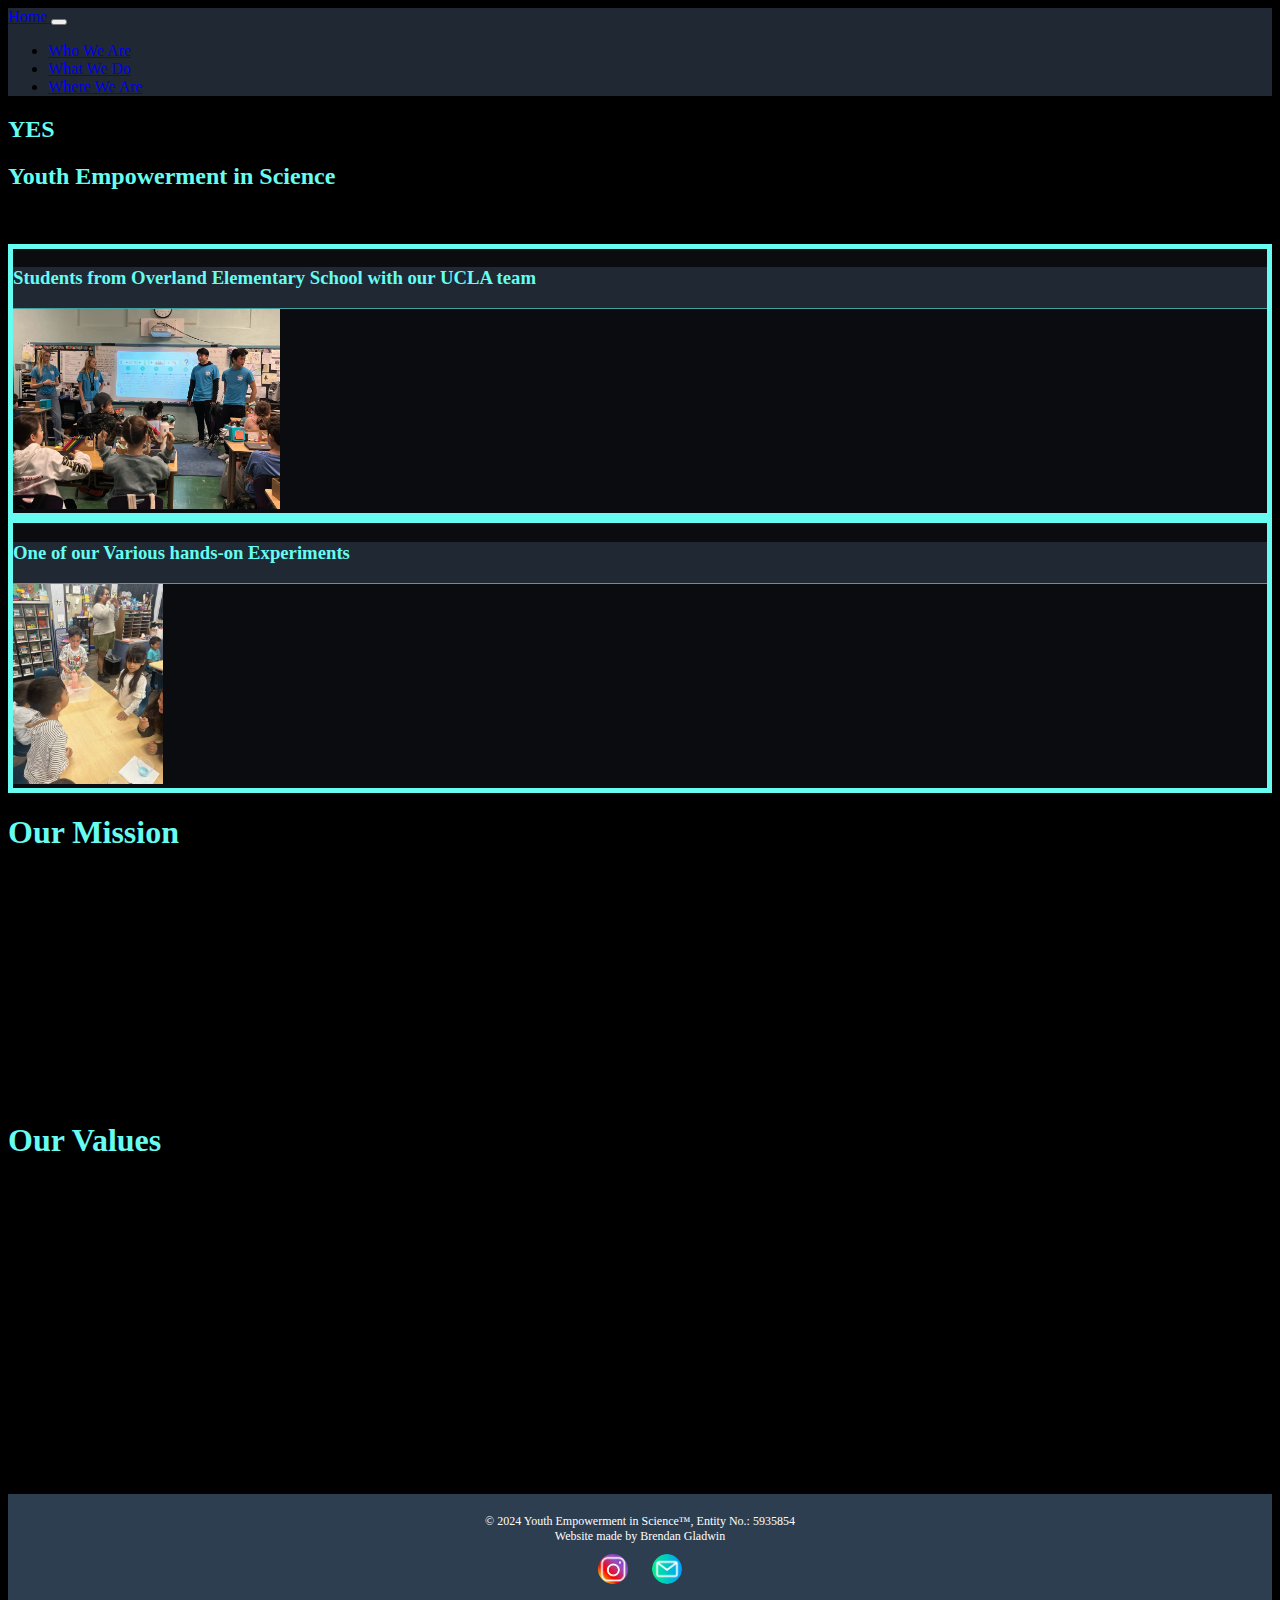
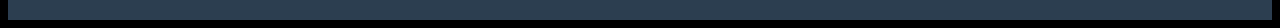
<file: index.html>
<!DOCTYPE html>

<html lang="en">
<head>
    <title>Yes National's Website</title>
    <meta charset="UTF-8">
    <link href="styles.css" rel="stylesheet">
    <!--Bootstrap css inserted here-->
    <link href="https://cdn.jsdelivr.net/npm/bootstrap@5.2.3/dist/css/bootstrap.min.css" rel="stylesheet" integrity="sha384-rbsA2VBKQhggwzxH7pPCaAqO46MgnOM80zW1RWuH61DGLwZJEdK2Kadq2F9CUG65" crossorigin="anonymous">
        

</head>

<body style="background-color:black;">

<!--Nav-bar tabs-->

<nav class="navbar navbar-expand-md navbar-dark ">
    <div class="container-xxl">
        <a class= "navbar-brand" href="#">
            <span class="fw-bold text-secondary">Home</span>
        </a>
        <button class="navbar-toggler bg-primary" type="button" data-bs-toggle="collapse" 
        data-bs-target="#main-nav" aria-controls="main-nav" aria-expanded="false" 
        aria-label="toggle navigation">
            <span class="navbar-toggler-icon"></span>
        </button>
        
        <div class="collapse navbar-collapse justify-content-end align-center" id="main-nav">
            <ul class="navbar-nav text-end">
                <li class="navitem">
                    <a class="nav-link text-primary" href="whoweare.html">Who We Are</a>
                </li>
                <li class="navitem">
                    <a class="nav-link text-primary" href="whatwedo.html"> What We Do </a>
                </li>
                <li class="navitem">
                    <a class="nav-link text-primary" href="whereweare.html"> Where We Are </a>
                </li>
            </ul>
        </div> 
    </div>
</nav>

<section class="mt-5 bg-blue">
    <!--Title of the page-->
    <div class="row my-5">
        <div class="col-12 text-center">
            <h2 style="color:#66fcf1;" class="display-1">YES</h2>
            <h2 style="color:#66fcf1">Youth Empowerment in Science</h2>
            <p class="text-muted">Inspiring The Next Generation of scientists</p>
        </div>
    </div>

    <!--Cards in the below row-->


<div class="row my-5 justify-content-center align-items-center">
    <!-- First Card -->
    <div class="col-8 col-md-6 col-lg-5 col-xl-5 m-3">
        <div class="card custom-card border-5">
            <div class="card-header text-center">
                <h3>Students from Overland Elementary School with our UCLA team</h3>
            </div>
            <div class="card-body text-center py-4">
                <img class="cardimage" src="Present.jpeg" alt="Image of children we teach">
            </div>
        </div>
    </div>
    <!-- Second Card -->
    <div class="col-8 col-md-6 col-lg-5 col-xl-5">
        <div class="card custom-card border-5">
            <div class="card-header text-center">
                <h3>One of our Various hands-on Experiments</h3>
            </div>
            <div class="card-body text-center py-4">
                <img class="cardimage" src="Toothpaste.jpeg" alt="Image of one of our experiments">
            </div>
        </div>
    </div>
</div>


<div class="row justify-content-center">
<!--Our Mission-->
    <div class="col-12 col-md-10">
        <div class="p-3">
            <h1 class="header">Our Mission</h1>
            <br>
            <p class="text-muted">At the heart of our endeavor lies a bold mission: to ignite the flames of curiosity and ambition in the minds of the next generation of scientists. Through our innovative and engaging workshops, crafted and led entirely by passionate college students, we strive to do much more than just teach scientific concepts. Our ultimate aim is to instill in young minds the belief that they hold within them the power to achieve anything they dream of.</p>
            <p class="text-muted">Every workshop we conduct is a testament to our dedication to inspiring and empowering budding scientists around the world. We understand that the journey towards a career in science can often seem daunting, especially for those who may not have access to the resources or guidance needed to navigate them. That's why we go above and beyond to create an environment where students not only learn about the wonders of science but also feel encouraged to explore their own potential within it.</p>
            <p class="text-muted">Central to our philosophy is the belief that diversity drives innovation. We actively seek to reach out to students from all walks of life, regardless of their background or circumstances. By celebrating human experience and showcasing the many ways in which science intersects with our daily lives, we hope to inspire a new generation of scientists who reflect the diverse perspectives and talents of our global community.</p>
        </div>
    </div>

<!--Our Values-->
    <div class="col-12 col-md-10 mb-1">
        <div class="p-3">
            <h1 class="header">Our Values</h1>
            <br>
            <p class="text-muted">Ensuring equal opportunity is at the core of our mission. We firmly believe that every child, regardless of their background or circumstances, deserves access to a quality education. We are committed to identifying and dismantling educational disparities wherever they may exist.</p>
            <p class="text-muted">Our dedication to equal opportunity permeates every aspect of our work. From the design of our workshops to the selection of our outreach locations, we prioritize reaching those who are often marginalized or underserved by traditional educational systems. We recognize that systemic barriers such as socioeconomic status, geographic location, and cultural factors can all contribute to disparities in access to education. That's why we proactively seek out partnerships and collaborations with organizations and communities that share our commitment to leveling the playing field for all students.</p>
            <p class="text-muted">In our pursuit of educational equity, we are acutely aware that addressing disparities requires more than just good intentions—it demands concrete action and sustained advocacy. That's why we invest time and resources into researching and understanding the root causes of educational inequities, so that we can develop targeted strategies for intervention and support.</p>
            <p class="text-muted">At the heart of our efforts lies a simple yet profound belief: that the potential for greatness resides within every child, waiting to be unlocked through the power of education. By working together to eliminate barriers and create pathways to success, we can ensure that every child on our planet has the opportunity to fulfill their dreams and contribute their unique talents to the world.</p>
        </div>
    </div>
</div><br><br>



<!--Footer which includes instagram and email links + my trademark-->

<footer class="footer">
    <div class="footer-content">
        <p>&copy; 2024 Youth Empowerment in Science™, Entity No.: 5935854</p>
        <p>Website made by Brendan Gladwin</p>
        <ul class="social-links">
            <li><a href="instagram.com/yesatucla"><img src="images.jpg" alt="Instagram"></a></li>
            <li><a href="mailto:yesnationals@gmail.com"><img src="1177437.png" alt="Email"></a></li>
        </ul>
    </div>
</footer>




    <!--Bootstrap Java addd here-->
    <script src="https://cdn.jsdelivr.net/npm/bootstrap@5.2.3/dist/js/bootstrap.bundle.min.js" integrity="sha384-kenU1KFdBIe4zVF0s0G1M5b4hcpxyD9F7jL+jjXkk+Q2h455rYXK/7HAuoJl+0I4" crossorigin="anonymous"></script>
</body>

</html>
</file>
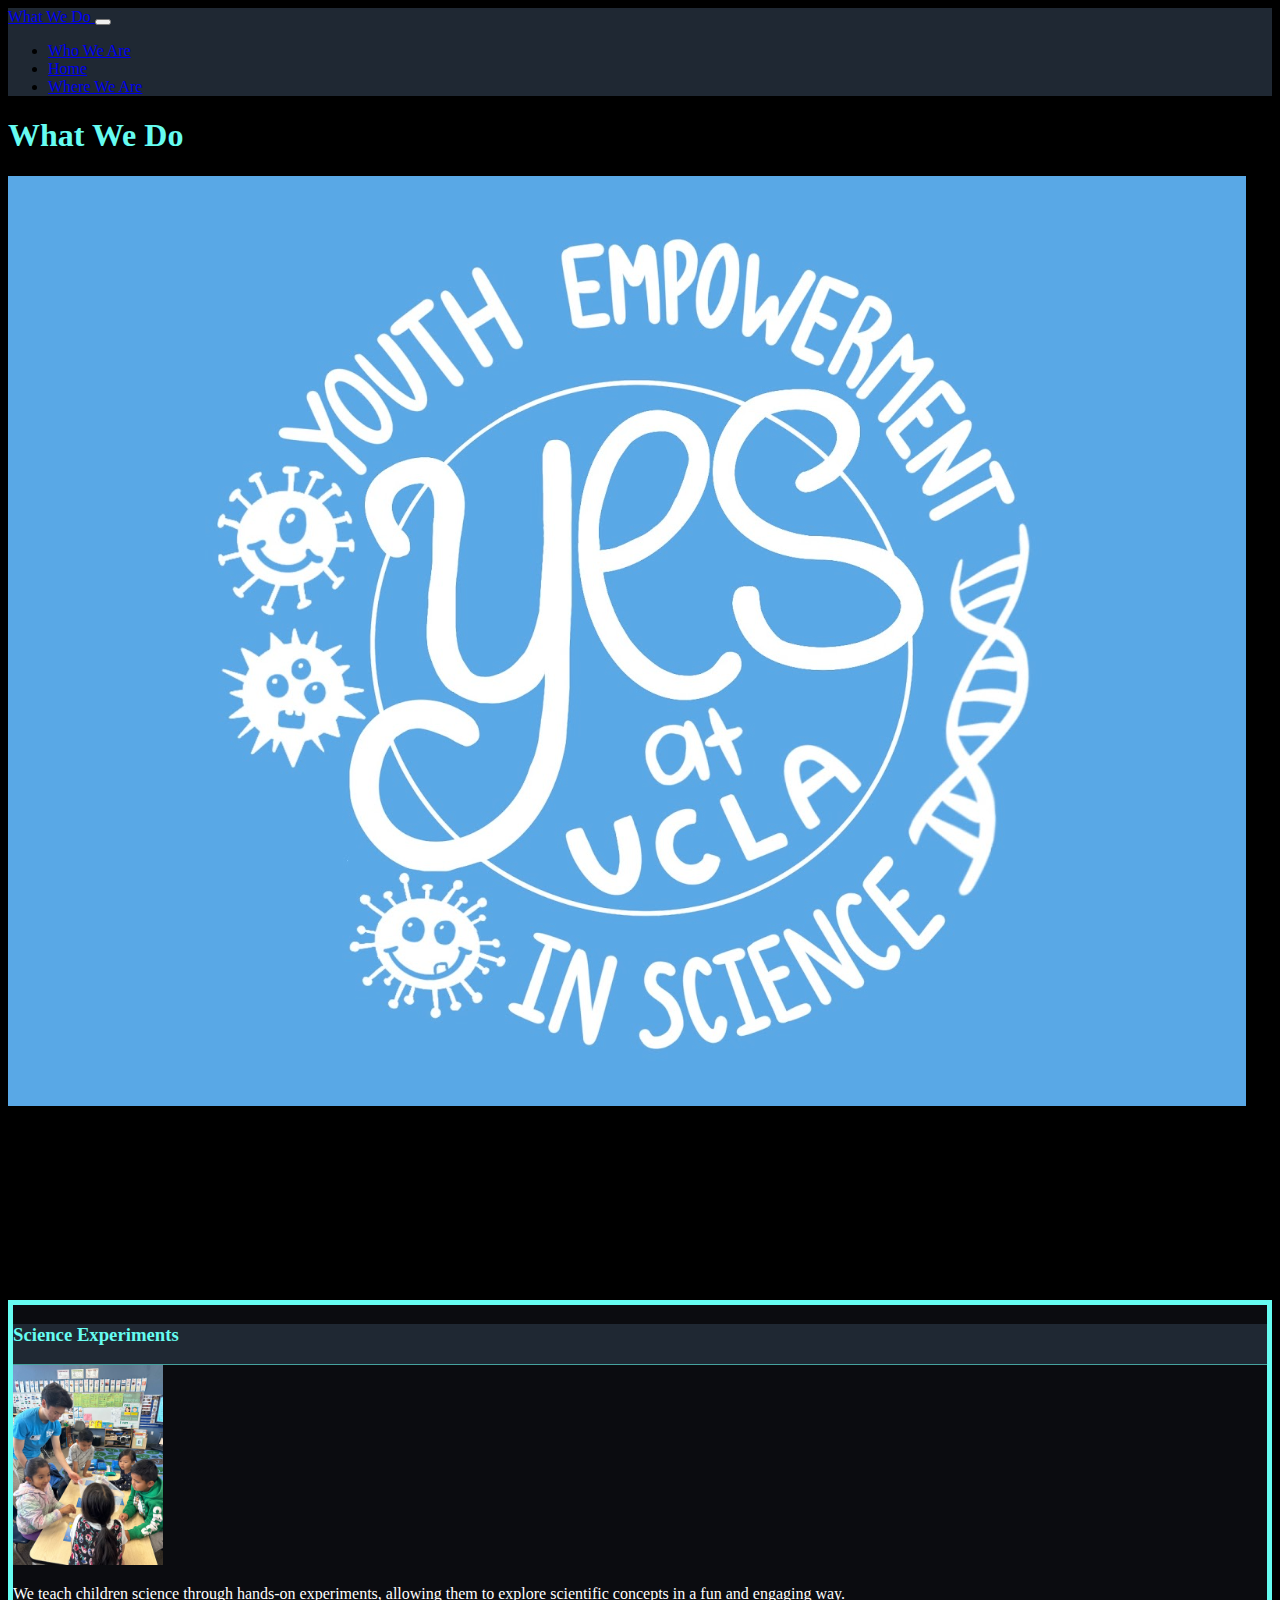
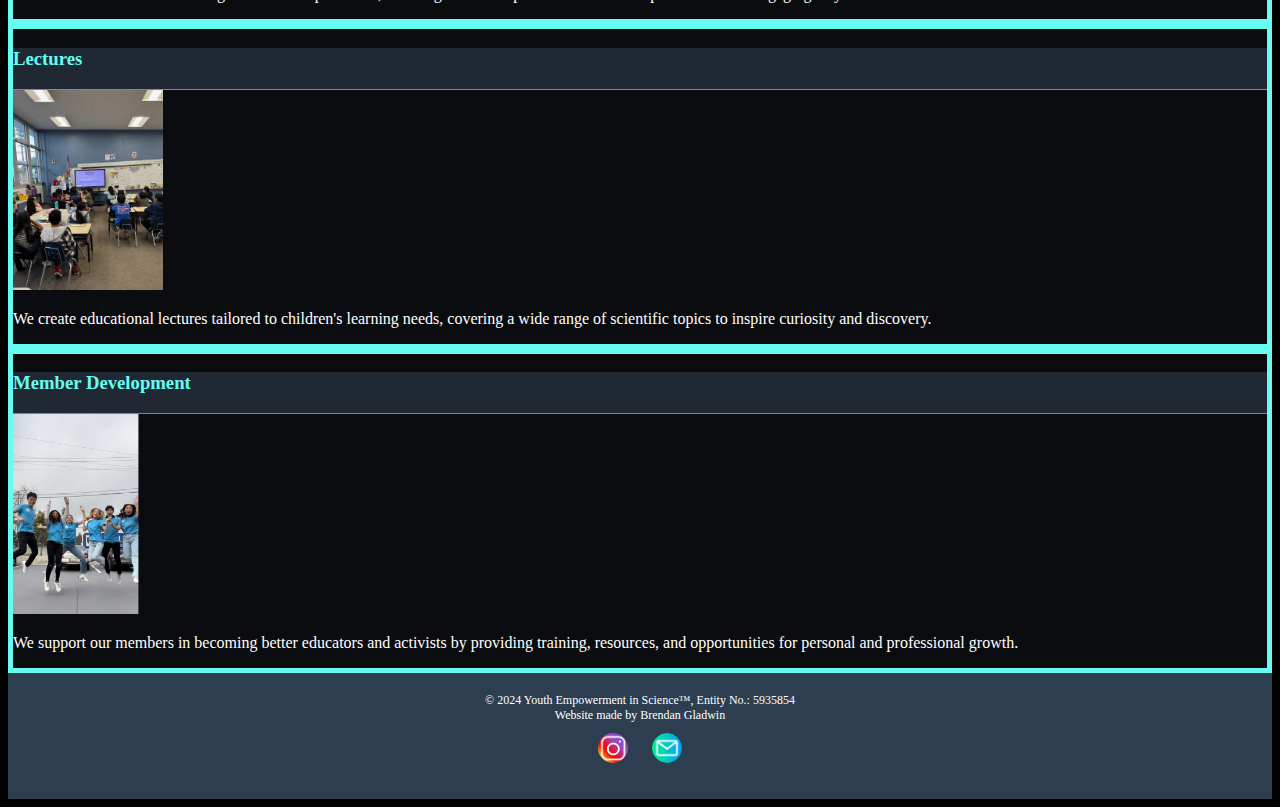
<file: whatwedo.html>
<!DOCTYPE html>
<html lang="en">
<head>
    <meta charset="UTF-8">
    <title>What We Do</title>
    <link href="styles.css" rel="stylesheet">
    <!--Bootstrap css inserted here-->
    <link href="https://cdn.jsdelivr.net/npm/bootstrap@5.2.3/dist/css/bootstrap.min.css" rel="stylesheet" integrity="sha384-rbsA2VBKQhggwzxH7pPCaAqO46MgnOM80zW1RWuH61DGLwZJEdK2Kadq2F9CUG65" crossorigin="anonymous">

</head>
<body style="background-color:black;">


    <!--Navbar with what we do as active tab-->

    <nav class="navbar navbar-expand-md navbar-dark ">
        <div class="container-xxl">
            <a class= "navbar-brand" href="#">
                <span class="fw-bold text-secondary">What We Do</span>
            </a>
            <button class="navbar-toggler bg-primary" type="button" data-bs-toggle="collapse" 
            data-bs-target="#main-nav" aria-controls="main-nav" aria-expanded="false" 
            aria-label="toggle navigation">
                <span class="navbar-toggler-icon"></span>
            </button>
            
            <div class="collapse navbar-collapse justify-content-end align-center" id="main-nav">
                <ul class="navbar-nav text-end">
                    <li class="navitem">
                        <a class="nav-link text-primary" href="whoweare.html">Who We Are</a>
                    </li>
                    <li class="navitem">
                        <a class="nav-link text-primary" href="index.html"> Home </a>
                    </li>
                    <li class="navitem">
                        <a class="nav-link text-primary" href="whereweare.html"> Where We Are </a>
                    </li>
    
    
            </div>
    
            
        </div>
    </nav>

    <!-- Title of the page -->
<div class="container mt-5">
    <div class="row my-5">
        <div class="col-12 text-center">
            <h1 style="color: #66fcf1;">What We Do</h1>
        </div>
    </div>
</div>

<!-- Main content -->
<div class="container mt-5 mb-5">
    <div class="row justify-content-center">
        <div class="col-lg-8 col-md-10 col-sm-12">
            <img class="img-fluid d-block mx-auto mb-4" src="logo.jpg" alt="Y.E.S. Logo">
            <div class="px-md-3">
                <p class="text-muted">At Y.E.S., our mission is to empower children through science education. We believe in the power of hands-on learning, which is why we teach children science through engaging experiments. From exploring the wonders of chemistry to unraveling the mysteries of the universe through physics experiments, we strive to ignite curiosity and foster a love for learning in every child.</p>
                <p class="text-muted">In addition to hands-on experiments, we develop educational lectures tailored to children's learning needs. Our lectures cover a wide range of scientific topics, from biology to astronomy, providing children with a comprehensive understanding of the world around them. Through our engaging and informative lectures, we aim to inspire curiosity and encourage lifelong learning.</p>
                <p class="text-muted">At Y.E.S., we prioritize the growth and development of our members. Through regular weekly meetings, we provide a supportive environment where members can collaborate, learn, and grow together. These meetings serve as a platform for sharing ideas, discussing strategies, and honing leadership skills. By fostering a culture of continuous learning and personal development, we empower our members to become effective educators and advocates for science education in their communities.</p>
            </div>
        </div>
    </div>
</div>

<!-- Cards section -->
<section class="mt-5">
    <div class="container">
        <div class="row my-5 justify-content-center align-items-center">
            <!-- First Card -->
            <div class="col-8 col-md-6 col-lg-4 col-xl-4 m-3">
                <div class="card custom-card">
                    <div class="card-header text-center">
                        <h3>Science Experiments</h3>
                    </div>
                    <div class="card-body text-center py-4">
                        <img class="cardimage" src="Ryan.jpeg" alt="Image of science experiments">
                        <p class="pt-3 text-muted">We teach children science through hands-on experiments, allowing them to explore scientific concepts in a fun and engaging way.</p>
                    </div>
                </div>
            </div>
            <!-- Second Card -->
            <div class="col-8 col-md-6 col-lg-4 col-xl-4 m-3">
                <div class="card custom-card">
                    <div class="card-header text-center">
                        <h3>Lectures</h3>
                    </div>
                    <div class="card-body text-center py-4">
                        <img class="cardimage" src="Wrapup.jpeg" alt="Image of lectures">
                        <p class="pt-3 text-muted">We create educational lectures tailored to children's learning needs, covering a wide range of scientific topics to inspire curiosity and discovery.</p>
                    </div>
                </div>
            </div>
            <!-- Third Card -->
            <div class="col-8 col-md-6 col-lg-4 col-xl-4 m-3">
                <div class="card custom-card">
                    <div class="card-header text-center">
                        <h3>Member Development</h3>
                    </div>
                    <div class="card-body text-center py-4">
                        <img class="cardimage" src="Jumping.jpeg" alt="Image of member development">
                        <p class="pt-3 text-muted">We support our members in becoming better educators and activists by providing training, resources, and opportunities for personal and professional growth.</p>
                    </div>
                </div>
            </div>
        </div>
    </div>
</section>
    

   

    


<!--Footer which includes instagram and email links + my trademark-->

<footer class="footer">
    <div class="footer-content">
        <p>&copy; 2024 Youth Empowerment in Science™, Entity No.: 5935854</p>
        <p>Website made by Brendan Gladwin</p>
        <ul class="social-links">
            <li><a href="instagram.com/yesatucla"><img src="images.jpg" alt="Instagram"></a></li>
            <li><a href="mailto:yesnationals@gmail.com"><img src="1177437.png" alt="Email"></a></li>
        </ul>
    </div>
</footer>
            
            






<!--Bootstrap Java addd here-->
<script src="https://cdn.jsdelivr.net/npm/bootstrap@5.2.3/dist/js/bootstrap.bundle.min.js" integrity="sha384-kenU1KFdBIe4zVF0s0G1M5b4hcpxyD9F7jL+jjXkk+Q2h455rYXK/7HAuoJl+0I4" crossorigin="anonymous"></script>
</body>
</body>
</html>
</file>
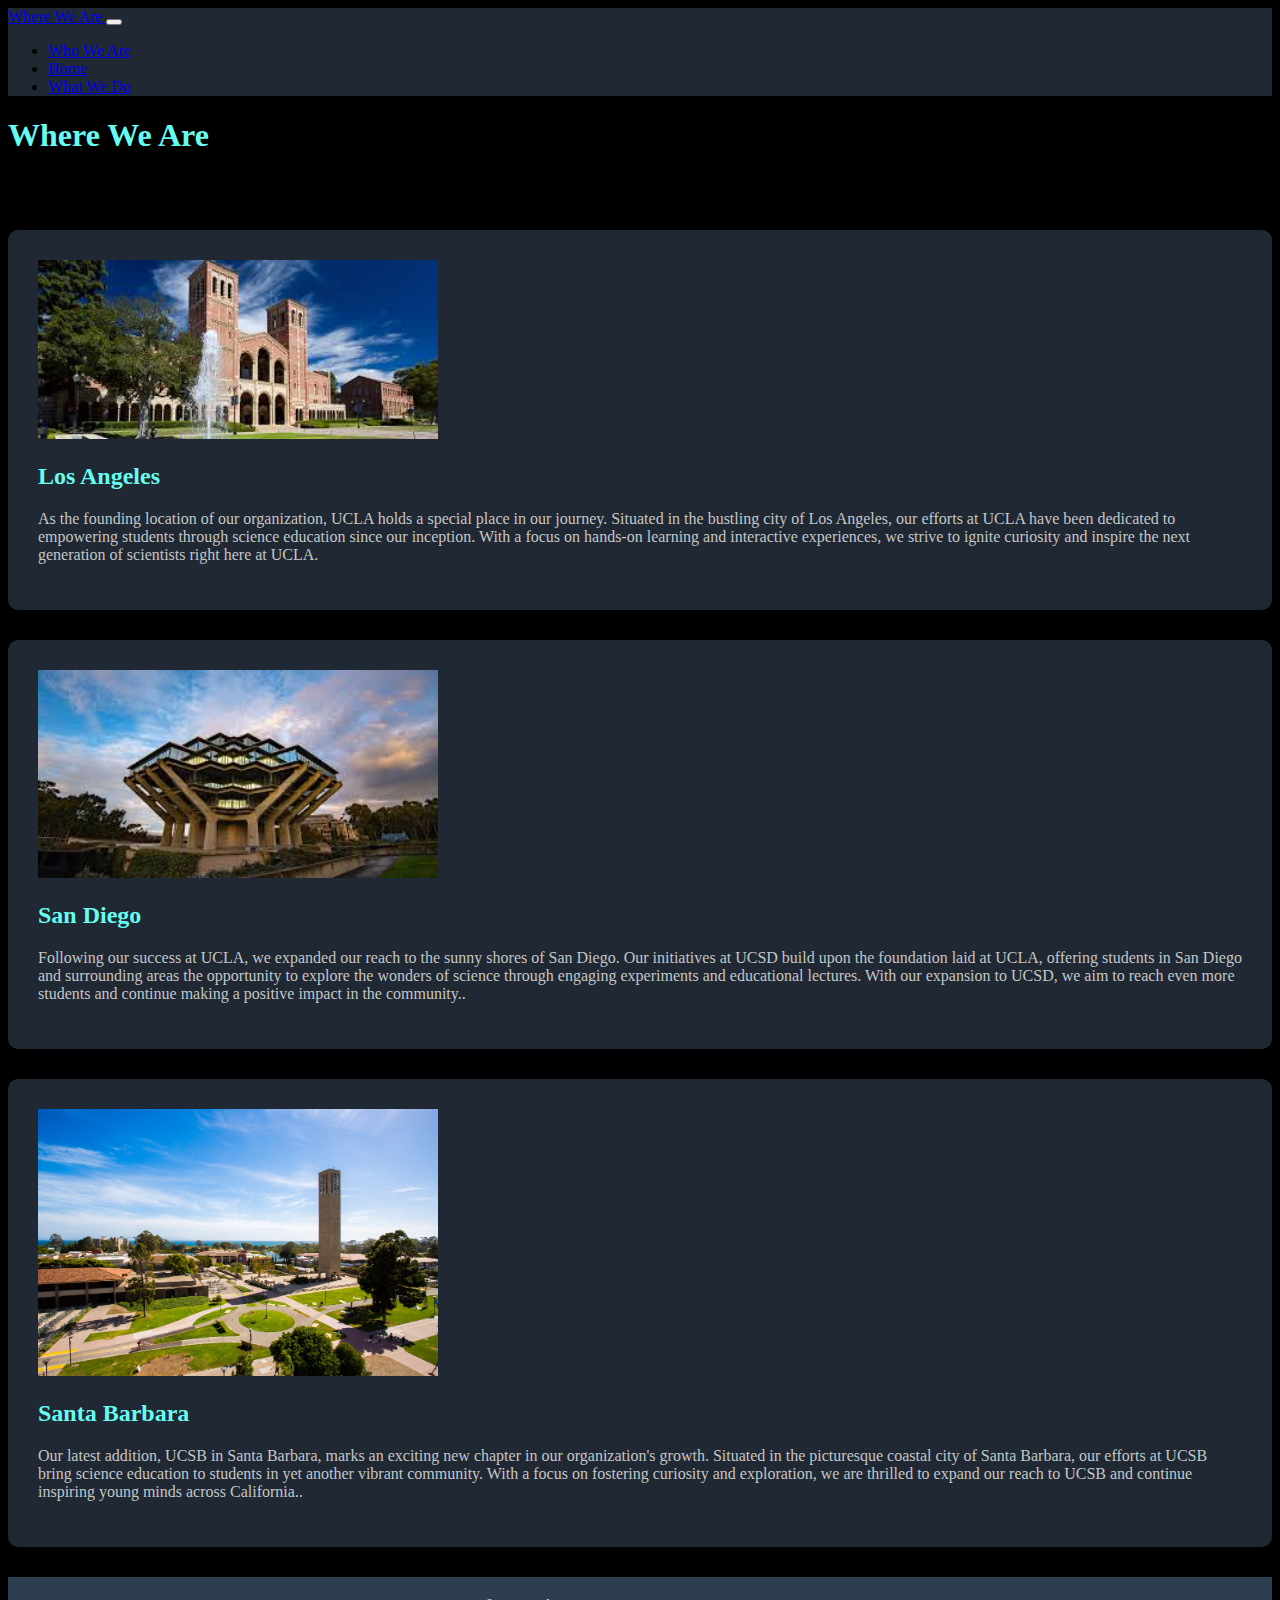
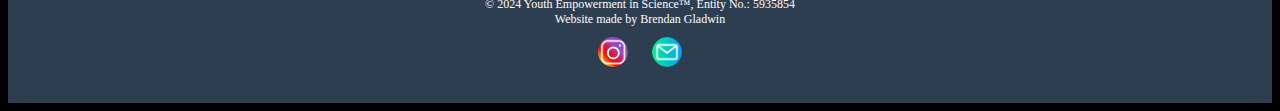
<file: whereweare.html>
<!DOCTYPE html>
<html lang="en">
<head>
    <meta charset="UTF-8">
    <meta http-equiv="X-UA-Compatible" content="IE=edge">
    <meta name="viewport" content="width=device-width, initial-scale=1.0">
    <title>Where We Are?</title>
    <link href="styles.css" rel="stylesheet">
    <link href="https://cdn.jsdelivr.net/npm/bootstrap@5.2.3/dist/css/bootstrap.min.css" rel="stylesheet" integrity="sha384-rbsA2VBKQhggwzxH7pPCaAqO46MgnOM80zW1RWuH61DGLwZJEdK2Kadq2F9CUG65" crossorigin="anonymous">
</head>
<body style="background-color:black;">


    <!--navbar with Where We are as the active tab-->
    <nav class="navbar navbar-expand-md navbar-dark ">
        <div class="container-xxl">
            <a class= "navbar-brand" href="#">
                <span class="fw-bold text-secondary">Where We Are</span>
            </a>
            <button class="navbar-toggler bg-primary" type="button" data-bs-toggle="collapse" 
            data-bs-target="#main-nav" aria-controls="main-nav" aria-expanded="false" 
            aria-label="toggle navigation">
                <span class="navbar-toggler-icon"></span>
            </button>
            
            <div class="collapse navbar-collapse justify-content-end align-center" id="main-nav">
                <ul class="navbar-nav text-end">
                    <li class="navitem">
                        <a class="nav-link text-primary" href="whoweare.html">Who We Are</a>
                    </li>
                    <li class="navitem">
                        <a class="nav-link text-primary" href="index.html"> Home </a>
                    </li>
                    <li class="navitem">
                        <a class="nav-link text-primary" href="whatwedo.html"> What We Do </a>
                    </li>
                </ul>
    
    
            </div>
    
            
        </div>
    </nav>

</head>
<body>

    <!--Title of the page-->
    <div class="row my-5">
        <div class="col-12 text-center">
            <h1 style="color:#66fcf1;">Where We Are</h1>
            <br><br><br>
         </div>
    </div>

    <style>
        /* Custom CSS for location images */
        .location-image {
            width: 100%;
            height: auto;
            max-height: 300px;
        }
    
        @media (min-width: 768px) {
            /* For medium and larger screens */
            .location-section {
                margin-bottom: 30px; /* Add some space between each location section */
            }
        }

        .location-section {
            padding: 30px;
            border-radius: 10px;
            background-color: #1f2833;
            margin-bottom: 30px;
        }

        .location-section h2 {
            color: #66fcf1;
        }

        .location-section p {
            color: #c5c6c7;
        }
    </style>
    
    <div class="container">
        <div class="row mt-5">
            <!-- Los Angeles -->
            <div class="col-md-12 mb-4">
                <div class="location-section text-center">
                    <img src="UCLA.jpg" alt="Los Angeles" class="location-image mb-3" style="max-width: 400px;">
                    <h2>Los Angeles</h2>
                    <p>As the founding location of our organization, UCLA holds a special place in our journey. Situated in the bustling city of Los Angeles, our efforts at UCLA have been dedicated to empowering students through science education since our inception. With a focus on hands-on learning and interactive experiences, we strive to ignite curiosity and inspire the next generation of scientists right here at UCLA.</p>
                </div>
            </div>
            <!-- San Diego -->
            <div class="col-md-12 mb-4">
                <div class="location-section text-center">
                    <img src="UC San Diego.jpg" alt="San Diego" class="location-image mb-3" style="max-width: 400px;">
                    <h2>San Diego</h2>
                    <p>Following our success at UCLA, we expanded our reach to the sunny shores of San Diego. Our initiatives at UCSD build upon the foundation laid at UCLA, offering students in San Diego and surrounding areas the opportunity to explore the wonders of science through engaging experiments and educational lectures. With our expansion to UCSD, we aim to reach even more students and continue making a positive impact in the community..</p>
                </div>
            </div>
            <!-- Santa Barbara -->
            <div class="col-md-12 mb-4">
                <div class="location-section text-center">
                    <img src="Santa Barbara.jpg" alt="Santa Barbara" class="location-image mb-3" style="max-width: 400px;">
                    <h2>Santa Barbara</h2>
                    <p>Our latest addition, UCSB in Santa Barbara, marks an exciting new chapter in our organization's growth. Situated in the picturesque coastal city of Santa Barbara, our efforts at UCSB bring science education to students in yet another vibrant community. With a focus on fostering curiosity and exploration, we are thrilled to expand our reach to UCSB and continue inspiring young minds across California..</p>
                </div>
            </div>
        </div>
    </div>
    
    
    
    


    <!--Footer which includes instagram and email links + my trademark-->

    <footer class="footer">
        <div class="footer-content">
            <p>&copy; 2024 Youth Empowerment in Science™, Entity No.: 5935854</p>
            <p>Website made by Brendan Gladwin</p>
            <ul class="social-links">
                <li><a href="instagram.com/yesatucla"><img src="images.jpg" alt="Instagram"></a></li>
                <li><a href="mailto:yesnationals@gmail.com"><img src="1177437.png" alt="Email"></a></li>
            </ul>
        </div>
    </footer>
    


    <script src="https://cdn.jsdelivr.net/npm/bootstrap@5.2.3/dist/js/bootstrap.bundle.min.js" integrity="sha384-kenU1KFdBIe4zVF0s0G1M5b4hcpxyD9F7jL+jjXkk+Q2h455rYXK/7HAuoJl+0I4" crossorigin="anonymous"></script>
</body>
</html>
</file>
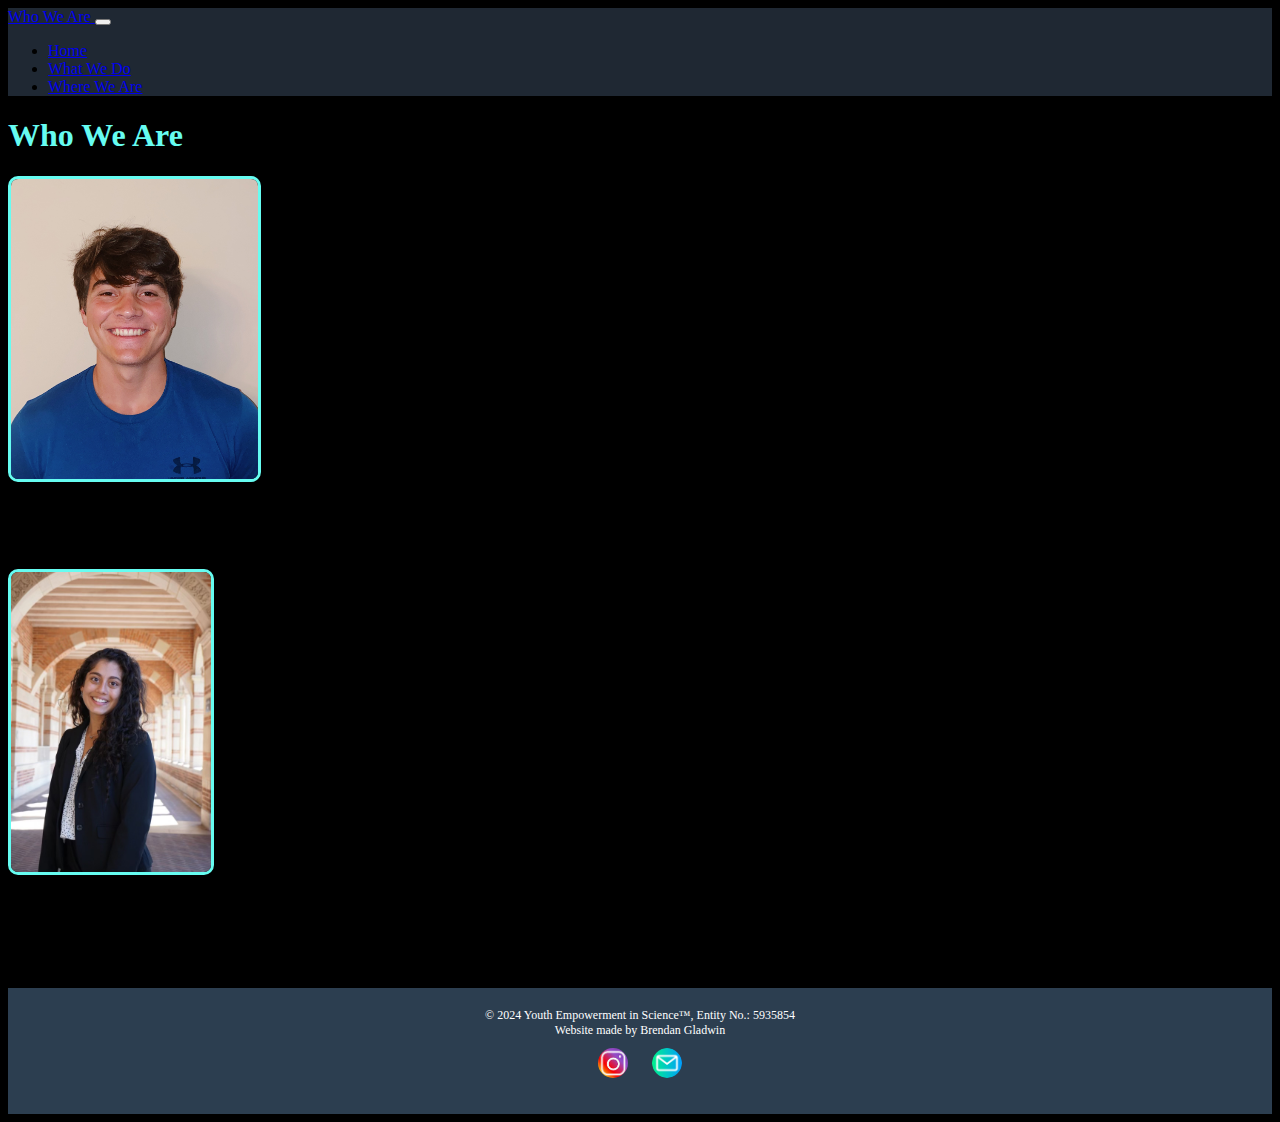
<file: whoweare.html>
<!DOCTYPE html>
<html lang="en">
<head>
    <meta charset="UTF-8">
    <title>Who We Are</title>
    <link href="styles.css" rel="stylesheet">
    <link href="https://cdn.jsdelivr.net/npm/bootstrap@5.2.3/dist/css/bootstrap.min.css" rel="stylesheet" integrity="sha384-rbsA2VBKQhggwzxH7pPCaAqO46MgnOM80zW1RWuH61DGLwZJEdK2Kadq2F9CUG65" crossorigin="anonymous">
</head>
<body style="background-color:black;">
    <!--Navbar with who we are as active tab-->

    <nav class="navbar navbar-expand-md navbar-dark ">
        <div class="container-xxl">
            <a class= "navbar-brand" href="#">
                <span class="fw-bold text-secondary">Who We Are</span>
            </a>
            <button class="navbar-toggler bg-primary" type="button" data-bs-toggle="collapse" 
            data-bs-target="#main-nav" aria-controls="main-nav" aria-expanded="false" 
            aria-label="toggle navigation">
                <span class="navbar-toggler-icon"></span>
            </button>
            
            <div class="collapse navbar-collapse justify-content-end align-center" id="main-nav">
                <ul class="navbar-nav text-end">
                    <li class="navitem">
                        <a class="nav-link text-primary" href="index.html"> Home </a>
                    </li>
                    <li class="navitem">
                        <a class="nav-link text-primary" href="whatwedo.html">What We Do</a>
                    </li>
                    <li class="navitem">
                        <a class="nav-link text-primary" href="whereweare.html"> Where We Are </a>
                    </li>
                </ul>
    
    
            </div>
    
            
        </div>
    </nav>

    <!--Title of the page-->
    <div class="row my-5">
        <div class="col-12 text-center">
            <h1 style="color:#66fcf1;">Who We Are</h1>
         </div>
    </div>

    <div class="container-lg">
        <div class="row align-items-center mb-5 mt-5">
            <div class="col-md-3 mb-3 mb-md-0 text-center">
                <img class="bioimage" src="Brendan1.jpg" alt="Image of brendan">
            </div>
            <div class="col-md-8">
                <p class="bio-text text-muted">Hello, my name is Brendan Gladwin. I'm a third-year biochemistry major at UCLA with a strong interest in pursuing an MD/PhD to combine my passions for medicine and research.  Outside of the classroom and lab, you can find me weight lifting, playing sports, and exploring the LA area.</p>
            </div>
        </div>
        <div class="row align-items-center mt-5 mb-5 text-center">
            <div class="col-md-3 mb-3 mb-md-0">
                <img class="bioimage" src="Anjali.jpeg" alt="Image of Anjali">
            </div> 
            <div class="col-md-8">
                <p class="bio-text text-muted">My name is Anjali Kejariwal and I am a current sophomore at UCLA studying Business-economics. I’m also on the pre-med track hoping to eventually receive an MD/MBA. 
                    In my freetime, I love traveling/exploring new places and trying new restaurants (although I usually get stuck eating the same burritos or Thai places). Besides Y.E.S., I'm part of UCLA Nashaa (the Bollywood dance team on campus), Bruin Ventures, and am a student researcher.</p>
            </div>
        </div>
    </div>
    


    <!--Footer which includes instagram and email links + my trademark-->

<!--Footer which includes instagram and email links + my trademark-->

<footer class="footer">
    <div class="footer-content">
        <p>&copy; 2024 Youth Empowerment in Science™, Entity No.: 5935854</p>
        <p>Website made by Brendan Gladwin</p>
        <ul class="social-links">
            <li><a href="instagram.com/yesatucla"><img src="images.jpg" alt="Instagram"></a></li>
            <li><a href="mailto:yesnationals@gmail.com"><img src="1177437.png" alt="Email"></a></li>
        </ul>
    </div>
</footer>


    <script src="https://cdn.jsdelivr.net/npm/bootstrap@5.2.3/dist/js/bootstrap.bundle.min.js" integrity="sha384-kenU1KFdBIe4zVF0s0G1M5b4hcpxyD9F7jL+jjXkk+Q2h455rYXK/7HAuoJl+0I4" crossorigin="anonymous"></script>
</body>
</html>
</file>
<file: styles.css>
.footerimage {
    height:25px;
}
.cardimage {
    height: 300px;
}

.header {
    color: #66fcf1; 
}

/* navbar */
.navbar {
    background-color: #1f2833;
}



/* Cards for intro and whatwedo pages */
.custom-card {
    border: 5px solid #66fcf1; /* Blue border */
    background-color: #0b0c10; /* Dark background */
    color: #ffffff; /* White text */
}

.custom-card .card-header {
    background-color: #1f2833; /* Darker blue header */
    border-bottom: 1px solid #45a29e; /* Lighter blue border bottom */
}

.custom-card .card-body {
    background-color: #0b0c10; /* Dark background */
}

.custom-card h3 {
    color: #66fcf1; /* Blue header text */
}

.custom-card img {
    max-width: 100%;
    height: 200px;
}


/* Bio Section, who we are Styles */
.bioimage {
    max-width: 100%;
    height: 300px;
    border-radius: 10px; /* Rounded corners for images */
    justify-content: center;
    border: 3px #66fcf1 solid;
}

.bio-text {
    font-size: 16px; /* Adjust font size */
    line-height: 1.6; /* Increase line height for readability */
}

/* What we do styles */

#logo {
    height:300px;
    border-radius:50%;
    width:300px;
}

/* Footer Styles */
.footer {
    background-color: #2c3e50; /* Dark blue background */
    color: #ffffff; /* White text */
    padding: 20px 0;
    text-align: center;
}

.footer p {
    margin: 0;
    font-size: 12px; /* Small font size */
}

.social-links {
    list-style-type: none;
    padding: 0;
    margin-top: 10px;
}

.social-links li {
    display: inline-block;
    margin: 0 10px; /* Increased spacing between links */
}

.social-links img {
    width: 30px; /* Set width for consistency */
    height: 30px; /* Set height for consistency */
    vertical-align: middle; /* Align the image vertically */
    border-radius: 50%; /* this makes the image circular*/
    overflow: hidden; /* makes all parts outside the circle hidden */
}

.social-links a:hover img {
    opacity: 0.5; /* Reduce opacity on hover for visual feedback */
}
</file>
